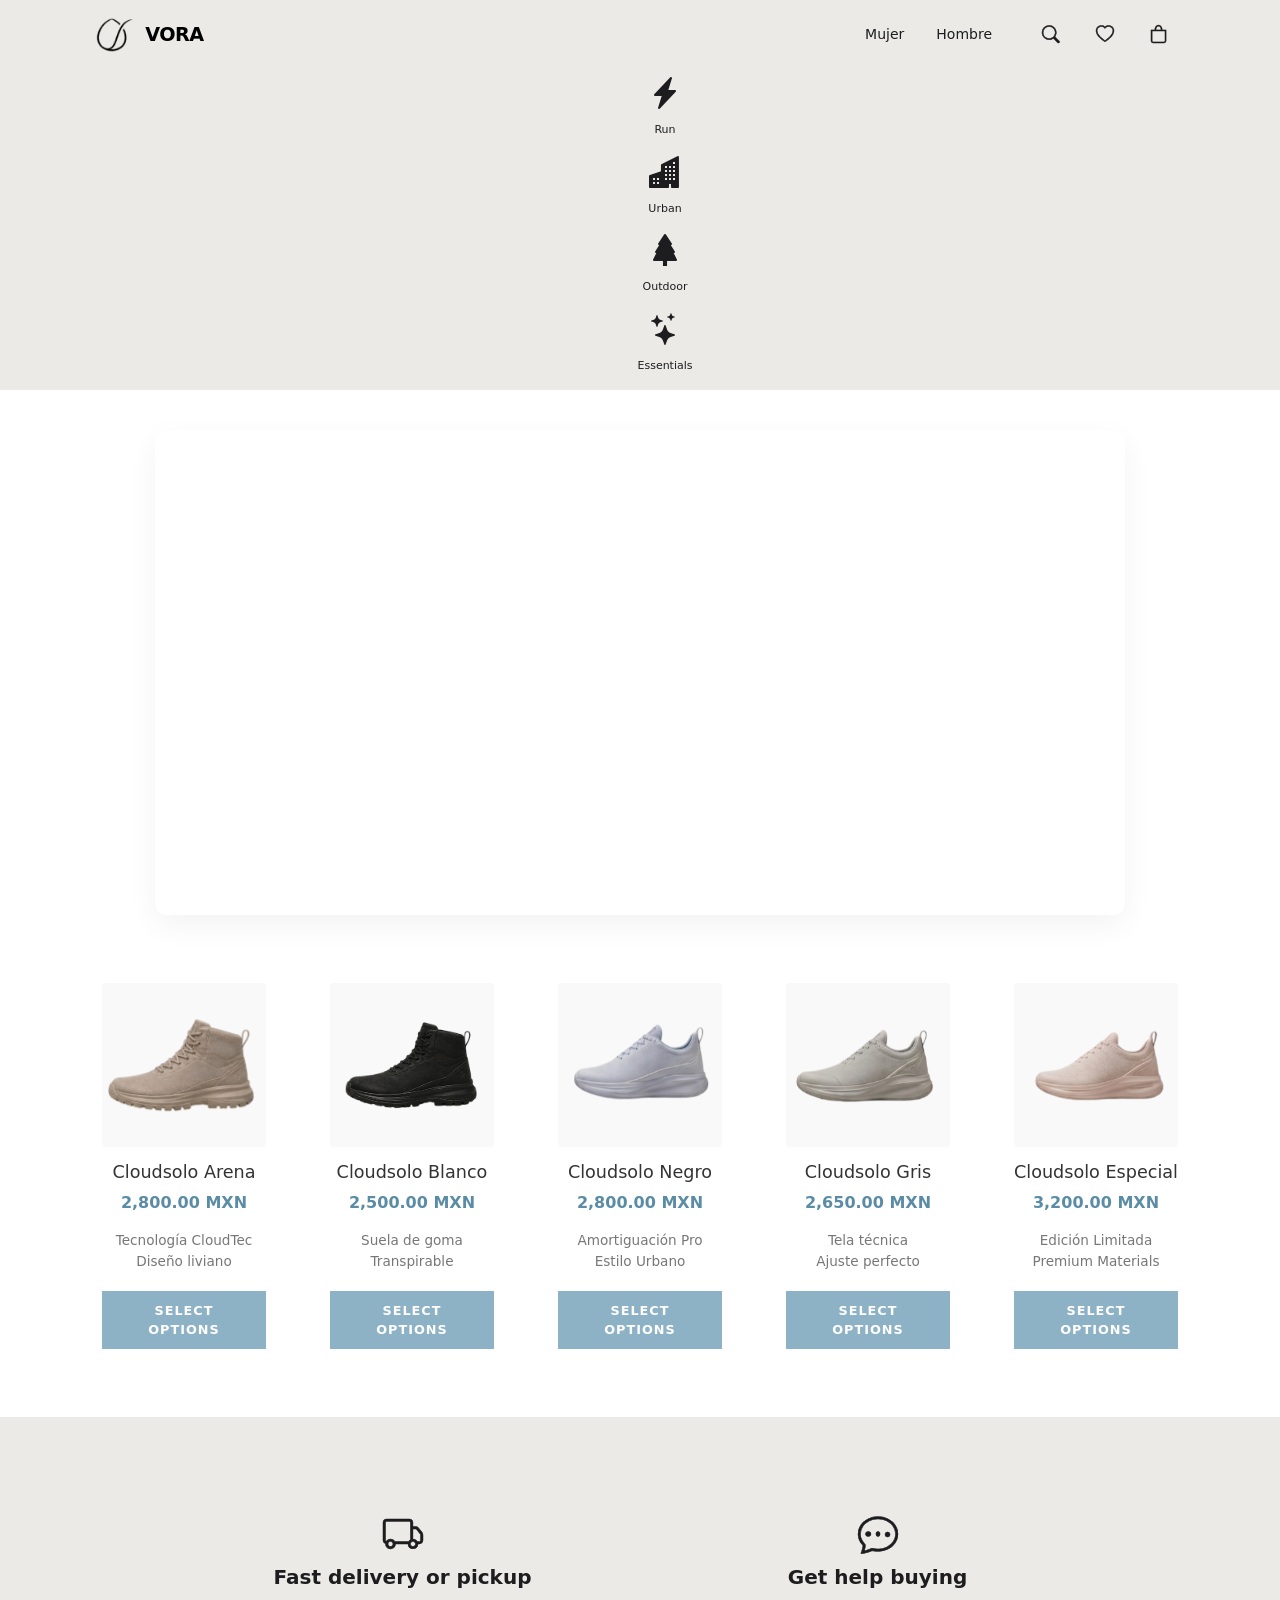
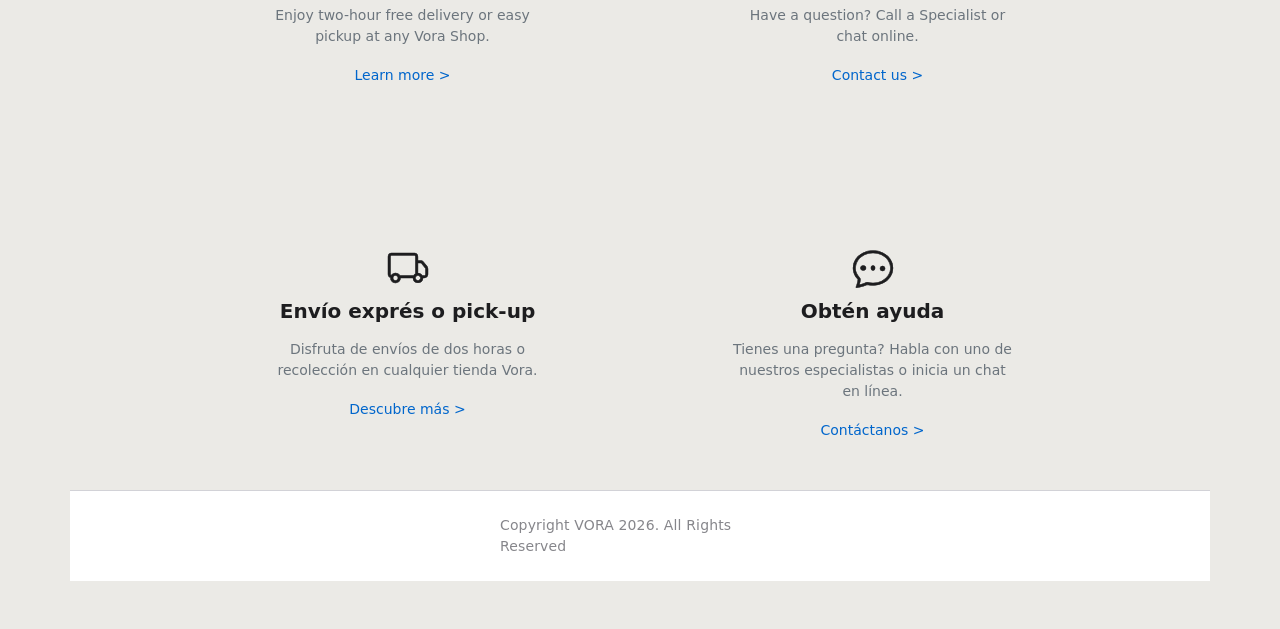
<file: index.html>
<!DOCTYPE html>
<html lang="es">
<head>
    <meta charset="UTF-8">
    <meta name="viewport" content="width=device-width, initial-scale=1.0">
    <title>Vora Sport | Estética en Movimiento</title>
    <link rel="stylesheet" href="style.css">
    <!-- Íconos de Bootstrap -->
    <link rel="stylesheet" href="https://cdn.jsdelivr.net/npm/bootstrap-icons@1.11.0/font/bootstrap-icons.css">
    <!-- Bootstrap Estilo -->
    <link href="https://cdn.jsdelivr.net/npm/bootstrap@5.3.8/dist/css/bootstrap.min.css" rel="stylesheet" integrity="sha384-sRIl4kxILFvY47J16cr9ZwB07vP4J8+LH7qKQnuqkuIAvNWLzeN8tE5YBujZqJLB" crossorigin="anonymous">

</head>

<body>
    <!-- NAV BAR AXEL -->
    <nav class="navbar navbar-expand-lg fixed-top custom-navbar">
        <div class="container px-4">
            <a class="navbar-brand d-flex align-items-center" href="#">
                <img src="./Stock/logo.png" class="nav-logo" alt="Logo VORA">
                <span class="logo-text">VORA</span>
            </a>

            <div class="collapse navbar-collapse" id="navPrincipal">
                <ul class="navbar-nav ms-auto align-items-center">
                    <li class="nav-item">
                        <a class="nav-link mx-2" href="#">Mujer</a>
                    </li>
                    <li class="nav-item">
                        <a class="nav-link mx-2" href="#">Hombre</a>
                    </li>

                    <li class="nav-item ms-lg-3">
                        <a class="nav-link px-2" href="#" title="Buscar">
                            <i class="bi bi-search"></i>
                        </a>
                    </li>
                    <li class="nav-item">
                        <a class="nav-link px-2" href="#" title="Favoritos">
                            <i class="bi bi-heart"></i>
                        </a>
                    </li>
                    <li class="nav-item">
                        <a class="nav-link px-2" href="#" title="Carrito">
                            <i class="bi bi-bag"></i>
                        </a>
                    </li>
                </ul>
            </div>
        </div>
    </nav>
    <!-- NAVBAR AXEL -->

<!--Mini carrusel-->
    <nav class="chapter-nav">
        <div class="chapter-content">
            <ul class="chapter-list">
                <li class="chapter-item text-center">
                    <a href="#" class="d-flex flex-column">
                        <i class="bi-lightning-charge-fill fs-2 mb-1"></i>
                        <span class="chapter-label">Run</span>
                    </a>
                </li>
                <li class="chapter-item">
                    <a href="#" class="d-flex flex-column">
                        <i class="bi-buildings-fill fs-2 mb-1"></i>
                        <span class="chapter-label">Urban</span>
                    </a>
                </li>
                <li class="chapter-item">
                    <a href="#" class="d-flex flex-column">
                        <i class="bi-tree-fill fs-2 mb-1"></i>
                        <span class="chapter-label">Outdoor</span>
                    </a>
                </li>
                <li class="chapter-item">
                    <a href="#" class="d-flex flex-column">
                        <i class="bi-stars fs-2 mb-1"></i>
                        <span class="chapter-label">Essentials</span>
                    </a>
                </li>
            </ul>
        </div>
    </nav>
<!--Seccion Video-->
<div class="hero-video-container">
    <video autoplay muted loop playsinline preload="auto" class="hero-video">
        <source src="Video/video.mp4" type="video/mp4">
        Tu navegador no soporta video.
    </video>
    <div class="video-overlay-text">
        <h1>Seamless Pro.</h1>
        <p>Diseñado para desaparecer en tu piel.</p>
        <a href="#" class="btn-link">Más información ></a>
        <a href="#" class="btn-link">Comprar ></a>
    </div>
</div>

<!--regilla stock-->
<section class="container my-5">
    <div class="row row-cols-1 row-cols-md-3 row-cols-lg-5 g-4">
        
        <!--
        <div class="col">
            <div class="product-card">
                <div class="product-image-wrapper">
                    <img src="Stock/1.jpg" data-hover="Stock/1-hover.jpg" alt="Cloudsolo Arena" class="img-fluid product-img">
                </div>
                <div class="product-info">
                    <h3 class="product-title">Cloudsolo Arena</h3>
                    <p class="product-price">2,800.00 MXN</p>
                    <ul class="product-specs">
                        <li>Tecnología CloudTec</li>
                        <li>Diseño liviano</li>
                    </ul>
                    <button class="btn-select">SELECT OPTIONS</button>
                </div>
            </div>
        </div>
    -->

        <div class="col">
            <div class="product-card">
        <div class="product-image-wrapper">
            <img src="Stock/bota cafe 1.png" data-hover="Stock/bota cafe 3.png" alt="Cloudsolo Arena" class="img-fluid product-img">
        </div>
        <div class="product-info">
            <h3 class="product-title">Cloudsolo Arena</h3>
            <p class="product-price">2,800.00 MXN</p>
            <ul class="product-specs">
                <li>Tecnología CloudTec</li>
                <li>Diseño liviano</li>
            </ul>
            
            <a href="shoe-dark.html" class="text-decoration-none">
                <button class="btn-select w-100">SELECT OPTIONS</button>
            </a>
                    </div> 
            </div>
        </div>
        
        <div class="col">
            <div class="product-card">
                <div class="product-image-wrapper">
                    <img src="Stock/botas negras 1.png" data-hover="Stock/botas negras 3.png" alt="Cloudsolo Blanco" class="img-fluid product-img">
                </div>
                <div class="product-info">
                    <h3 class="product-title">Cloudsolo Blanco</h3>
                    <p class="product-price">2,500.00 MXN</p>
                    <ul class="product-specs">
                        <li>Suela de goma</li>
                        <li>Transpirable</li>
                    </ul>
                    <button class="btn-select">SELECT OPTIONS</button>
                </div>
            </div>
        </div>

        <div class="col">
            <div class="product-card">
                <div class="product-image-wrapper">
                    <img src="Stock/tenis azul 1.png" data-hover="Stock/tenis azul 3.png" alt="Cloudsolo Negro" class="img-fluid product-img">
                </div>
                <div class="product-info">
                    <h3 class="product-title">Cloudsolo Negro</h3>
                    <p class="product-price">2,800.00 MXN</p>
                    <ul class="product-specs">
                        <li>Amortiguación Pro</li>
                        <li>Estilo Urbano</li>
                    </ul>
                    <button class="btn-select">SELECT OPTIONS</button>
                </div>
            </div>
        </div>

        <div class="col">
            <div class="product-card">
                <div class="product-image-wrapper">
                    <img src="Stock/tenis gris 1.png" data-hover="Stock/tenis gris 3.png" alt="Cloudsolo Gris" class="img-fluid product-img">
                </div>
                <div class="product-info">
                    <h3 class="product-title">Cloudsolo Gris</h3>
                    <p class="product-price">2,650.00 MXN</p>
                    <ul class="product-specs">
                        <li>Tela técnica</li>
                        <li>Ajuste perfecto</li>
                    </ul>
                    <button class="btn-select">SELECT OPTIONS</button>
                </div>
            </div>
        </div>

        <div class="col">
            <div class="product-card">
                <div class="product-image-wrapper">
                    <img src="Stock/tenis rosa 1.png" data-hover="Stock/tenis rosa 3.png" alt="Cloudsolo Especial" class="img-fluid product-img">
                </div>
                <div class="product-info">
                    <h3 class="product-title">Cloudsolo Especial</h3>
                    <p class="product-price">3,200.00 MXN</p>
                    <ul class="product-specs">
                        <li>Edición Limitada</li>
                        <li>Premium Materials</li>
                    </ul>
                    <button class="btn-select">SELECT OPTIONS</button>
                </div>
            </div>
        </div>

    </div>
</section>
    </section>


        <!-- Sección envío y contacto -->
        <section class="services-section py-5">
            <div class="container">
                <div class="row justify-content-center g-4">
                    
                    <div class="col-md-5">
                        <div class="card h-100 bg-transparent border-0 text-center p-4">
                            <div class="card-body">
                                <i class="bi bi-truck fs-1 mb-3"></i>
                                <h3 class="h5 fw-bold mb-3">Fast delivery or pickup</h3>
                                <p class="text-secondary small mb-3">
                                    Enjoy two-hour free delivery or easy pickup at any Vora Shop.
                                </p>
                                <a href="#" class="text-decoration-none custom-link">Learn more &gt;</a>
                            </div>
                        </div>
                    </div>

                    <div class="col-md-5">
                        <div class="card h-100 bg-transparent border-0 text-center p-4">
                            <div class="card-body">
                                <i class="bi bi-chat-dots fs-1 mb-3"></i>
                                <h3 class="h5 fw-bold mb-3">Get help buying</h3>
                                <p class="text-secondary small mb-3">
                                    Have a question? Call a Specialist or chat online.
                                </p>
                                <a href="#" class="text-decoration-none custom-link">Contact us &gt;</a>
                            </div>
                        </div>
                    </div>

        <!-- Sección envío y contacto -->
        <section class="services-section pt-5">
            <div class="container">
                <div class="row justify-content-center g-4">
                    
                    <div class="col-md-5">
                        <div class="card h-100 bg-transparent border-0 text-center p-4">
                            <div class="card-body">
                                <i class="bi bi-truck fs-1 mb-3"></i>
                                <h3 class="h5 fw-bold mb-3">Envío exprés o pick-up</h3>
                                <p class="text-secondary small mb-3">
                                    Disfruta de envíos de dos horas o recolección en cualquier tienda Vora.
                                </p>
                                <a href="#" class="text-decoration-none custom-link">Descubre más &gt;</a>
                            </div>
                        </div>
                    </div>

                    <div class="col-md-5">
                        <div class="card h-100 bg-transparent border-0 text-center p-4">
                            <div class="card-body">
                                <i class="bi bi-chat-dots fs-1 mb-3"></i>
                                <h3 class="h5 fw-bold mb-3">Obtén ayuda</h3>
                                <p class="text-secondary small mb-3">
                                    Tienes una pregunta? Habla con uno de nuestros especialistas o inicia un chat en línea.
                                </p>
                                <a href="#" class="text-decoration-none custom-link">Contáctanos &gt;</a>
                            </div>
                        </div>
                    </div>

                </div>
            </div>
        </section>
    </main>

    <!-- FOOTER AXEL -->
    <footer class="footer-aura mt-2">
        <div class="container py-4">
            <div class="row">
                <div class="col-12 text-start">
                    <p class="mb-0 copyright-text">Copyright VORA 2026. All Rights Reserved</p>
                </div>
            </div>
        </div>
    </footer>
    <!-- FOOTER AXEL -->

    <!-- Script bootstrap -->
    <script src="https://cdn.jsdelivr.net/npm/bootstrap@5.3.8/dist/js/bootstrap.bundle.min.js" integrity="sha384-FKyoEForCGlyvwx9Hj09JcYn3nv7wiPVlz7YYwJrWVcXK/BmnVDxM+D2scQbITxI" crossorigin="anonymous"></script>
    <script src="script.js"></script>
</body>
</html>
</file>
<file: style.css>
:root {
    /* Fondos VORA (Basados en tu imagen) */
    --bg-main: #EBEAE6;        /* Tono arena/crema principal */
    --bg-card-light: #F2F1EE;  /* Blanco roto */
    --bg-stone: #D6D5D1;       /* Gris piedra cálido */
    --bg-white: #FFFFFF;
    
    /* Textos Estilo Apple/Axel */
    --text-header: #1D1D1F;    /* Negro Apple */
    --text-body: #424245;      /* Gris oscuro */
    --text-muted: #86868B;     /* Gris suave (Copyright) */
    
    /* Acentos */
    --apple-link: #0066CC;
    --btn-blue: #0071E3;
    --btn-select: #8eb2c5;     /* Color azul suave Axel */
}

/* --- RESET & BASE --- */
* { 
    margin: 0; 
    padding: 0; 
    box-sizing: border-box; 
    -webkit-font-smoothing: antialiased; 
}

body {
    background-color: var(--bg-main); /* Fondo orgánico unificado */
    font-family: -apple-system, BlinkMacSystemFont, "SF Pro Display", sans-serif;
    color: var(--text-header);
    padding-top: 70px; /* Espacio para la navbar fija de Axel */
    overflow-x: hidden;
}

/* --- NAVBAR (ESTILO AXEL + BLUR VORA) --- */
.custom-navbar {
    position: fixed;
    top: 0;
    width: 100%;
    height: 70px;
    background-color: var(--bg-main);
    backdrop-filter: saturate(180%) blur(20px);
    border-bottom: none !important;
    box-shadow: none !important;
    z-index: 9999;
    display: flex;
    align-items: center;
}

.nav-logo {
    height: 40px; /* Ajusta este valor hasta que se vea como quieres */
    width: auto;   /* Esto asegura que el ancho sea proporcional */
    margin-right: 10px; /* Espacio opcional entre el logo y el texto */
}

.logo-text {
    font-weight: 600;
    letter-spacing: -0.5px;
    font-size: 1.2rem;
    color: #000;
    text-decoration: none;
}

.custom-navbar .nav-link {
    color: var(--text-header) !important;
    font-size: 14px;
    font-weight: 400;
    transition: opacity 0.2s ease;
    margin: 0 10px;
    text-decoration: none;
}

.custom-navbar .nav-link:hover {
    opacity: 0.6;
}

/* Iconos de la Navbar */
.bi {
    font-size: 1.1rem;
    -webkit-text-stroke: 0.5px;
}

/* --- CHAPTER NAV (CARRUSEL) --- */
.chapter-nav {
    background: var(--bg-main);/*var(--bg-white);*/
    /*border-bottom: 1px solid #d2d2d7;*/
    /*padding: 0px 0;*/
}

.chapter-content {
    max-width: 100%;
    overflow-x: auto;
    scrollbar-width: none; /* Firefox */
    display: flex;
    justify-content: center;
}

.chapter-content::-webkit-scrollbar { display: none; } /* Chrome/Safari */

.chapter-list {
    display: flex;
    gap: 30px;
    padding: 0px 20px;
    list-style: none;
    scroll-snap-type: x mandatory;
}

.chapter-item {
    flex: 0 0 auto;
    scroll-snap-align: center;
    text-align: center;
    width: 90px;
}

.chapter-item a { text-decoration: none; color: var(--text-header); }

.icon-placeholder, .icon-circle {
    width: 60px;
    height: 60px;
    background: var(--bg-card-light);
    border-radius: 50%;
    margin: 0 auto 8px;
    display: flex;
    align-items: center;
    justify-content: center;
    font-size: 24px;
    transition: transform 0.2s ease;
}

.chapter-item:hover .icon-placeholder,
.chapter-item:hover .icon-circle {
    transform: scale(1.1);
}

.chapter-label { font-size: 11px; font-weight: 400; }

/* --- HERO --- */
.hero {
    padding: 80px 20px;
    text-align: center;
    background-color: var(--bg-main);
}

.headline-xl { font-size: 56px; font-weight: 700; letter-spacing: -0.015em; }
.subheadline { font-size: 24px; color: var(--text-body); margin: 10px 0 30px; }

/* --- PRODUCT GRID & CARDS (STOCK DE TENIS) --- */
/* 1. Mantenemos tu grid pero lo hacemos flexible */
.product-grid {
    display: grid;
    grid-template-columns: repeat(4, 1fr);
    gap: 15px;
    padding: 15px;
    background-color: var(--bg-main);
}

/* 2. Tu card con el efecto de elevación intacto */
.product-card {
    background-color: var(--bg-white);
    border: none;
    padding: 20px;
    text-align: center;
    display: flex;
    flex-direction: column;
    height: 100%;
    transition: transform 0.4s cubic-bezier(0.165, 0.84, 0.44, 1),
                box-shadow 0.4s cubic-bezier(0.165, 0.84, 0.44, 1);
    cursor: pointer;
    position: relative;
}

.product-card:hover {
    transform: translateY(-10px);
    box-shadow: 0 15px 35px rgba(0, 0, 0, 0.08); /* Sombra un poco más marcada para el hover */
}

/* 3. El contenedor de la imagen */
.product-image-wrapper {
    aspect-ratio: 1 / 1;
    display: flex;
    align-items: center;
    justify-content: center;
    margin-bottom: 15px;
    background-color: #f9f9f9;
    border-radius: 4px;
    overflow: hidden;
    position: relative; /* Por si decides usar el método absolute después */
}

/* 4. LA CLAVE: La imagen con transición de opacidad para el JS */
.product-img {
    width: 100%;
    height: 100%;
    object-fit: contain;
    transition: opacity 0.3s ease-in-out; /* Esta línea hace que el cambio de JS sea suave */
    will-change: opacity;
}

/* 5. Textos y precios */
.product-title { 
    font-size: 1.1rem; 
    font-weight: 500; 
    color: #333; 
    margin-bottom: 8px; 
}

.product-price { 
    font-size: 1rem; 
    color: #5a8ca5; 
    font-weight: 600; 
    margin-bottom: 15px; 
}

/* 6. Lista de especificaciones (Opcional por si la usas) */
.product-specs {
    list-style: none;
    padding: 0;
    margin-bottom: 20px;
    font-size: 0.85rem;
    color: #777;
    flex-grow: 1; /* Esto empuja el botón siempre al fondo de la card */
}

/* 7. El botón con tu variable de color */
.btn-select {
    background-color: var(--btn-select);
    color: white;
    border: none;
    padding: 10px 20px;
    font-size: 0.8rem;
    font-weight: bold;
    letter-spacing: 1px;
    text-transform: uppercase;
    cursor: pointer;
    transition: background-color 0.3s ease, transform 0.2s ease;
    margin-top: auto; /* Asegura alineación aunque los textos varíen */
}

.btn-select:hover { 
    background-color: #7a9eb0;
    transform: scale(1.02); /* Pequeño feedback al pasar sobre el botón */
}

/* --- FOOTER AURA (AXEL) --- */
.footer-aura {
    background-color: var(--bg-white);
    /*border-top: 1px solid #d2d2d7;*/
    padding: 0px 20px;
    text-align: center;
}

.copyright-text {
    color: var(--text-muted);
    font-size: 14px;
    font-weight: 400;
    letter-spacing: 0.01em;
}

/* --- RESPONSIVIDAD --- */
@media (max-width: 991.98px) {
    .product-grid { grid-template-columns: repeat(2, 1fr); }
    .navbar-nav { background-color: white; padding: 20px; text-align: center; }
}

@media (max-width: 600px) {
    .product-grid { grid-template-columns: 1fr; }
    .headline-xl { font-size: 38px; }
}

/*video centro*/
.hero-video-container {
    position: relative; 
    width: 100%;
    max-width: 1000px; 
    margin: 40px auto; 
    padding: 0 15px;
}

.hero-video {
    width: 100%;
    height: auto;
    display: block;
    border-radius: 12px; 
    box-shadow: 0 10px 30px rgba(0,0,0,0.05); 
    object-fit: cover;
}

.video-overlay-text {
    position: absolute;
    bottom: 6%; 
    left: 50%;
    transform: translateX(-50%);
    text-align: center;
    color: white;
    width: 80%;
    padding: 15px;
    backdrop-filter: none;
}

.video-overlay-text h1 {
    font-size: 2.5rem;
    font-weight: 700;
    letter-spacing: -1px; 
    margin-bottom: 10px;
    color: #ffffff;
}

.video-overlay-text p {
    font-size: 2.1rem;
    color: #ffffff;
    margin-bottom: 20px;
}

.links {
    display: flex;
    justify-content: center;
    gap: 20px;
}

.btn-link {
    font-size: 1.1rem;
    color: #ffffff;
    text-decoration: none;
    font-weight: 500;
    transition: color 0.2s ease;
}

.btn-link:hover {
    color: #004499;
    text-decoration: underline;
}

/* Sección envío y contacto */

/* Color gris claro de fondo para la sección*/
.services-section {
    background-color: var(--bg-main);
}

/* Color de los íconos */
.services-section .bi {
    color: #1d1d1f;
}

/* Títulos y textos */
.services-section h3 {
    color: #1d1d1f;
}

.services-section p {
    line-height: 1.5;
    max-width: 280px; /* Limitamos el ancho del texto para que se vea centrado y ordenado */
    margin-left: auto;
    margin-right: auto;
}

/* Estilo del enlace (Link) */
.custom-link {
    color: #0066cc;
    font-size: 14px;
}

.custom-link:hover {
    text-decoration: underline !important;
}
/* Sección envío y contacto*/


/* ==========================================================================
   ESTILOS PARA LA PÁGINA DE DETALLES (shoe-dark.html)
   ========================================================================== */
/* Contenedor principal de detalles */
.product-details-container {
    display: grid;
    grid-template-columns: 1.2fr 1fr;
    gap: 50px;
    background: var(--bg-white);
    padding: 40px;
    border-radius: 12px;
    box-shadow: 0 10px 30px rgba(0,0,0,0.03);
}
/* Galería de imágenes */
.gallery-column {
    background: var(--bg-white);
    border-bottom: 1px solid #d2d2d7;
    padding: 10px 0;
}

.chapter-content {
    max-width: 100%;
    overflow-x: auto;
    scrollbar-width: none; /* Firefox */
    display: flex;
    justify-content: center;
}
.chapter-content::-webkit-scrollbar { display: none; } /* Chrome/Safari */

.chapter-list {
    display: flex;
    flex-direction: column;
    gap: 10px;
    width: 80px;
}
#thumb-list img {
    width: 100%;
    aspect-ratio: 1;
    object-fit: cover;
    cursor: pointer;
    border: 1px solid transparent;
    border-radius: 4px;
    background: var(--bg-card-light);
    transition: 0.2s;
}
#thumb-list img:hover {
    border-color: var(--accent-blue);
}

.main-image {
    flex-grow: 1;
    background: var(--bg-card-light);
    border-radius: 8px;
    border-radius: 50%;
    margin: 0 auto 8px;
    display: flex;
    align-items: center;
    justify-content: center;
    font-size: 24px;
    transition: transform 0.2s ease;
}
/* Columna de información */
.headline-details {
    font-size: 2.5rem;
    font-weight: 700;
    margin-bottom: 10px;
    color: var(--text-header);
}
.price-details {
    font-size: 1.5rem;
    color: var(--accent-blue);
    font-weight: 600;
    margin-bottom: 30px;
.chapter-item:hover .icon-placeholder,
.chapter-item:hover .icon-circle {
    transform: scale(1.1);
}

.specs-list {
    list-style: none;
    padding: 20px 0;
    border-top: 1px solid #d2d2d7;
    border-bottom: 1px solid #d2d2d7;
    margin-bottom: 30px;
}
.specs-list li {
    font-size: 0.95rem;
    color: var(--text-body);
    margin-bottom: 8px;
    display: flex;
    align-items: center;
}
.specs-list li::before {
    content: "•";
    color: var(--btn-select);
    font-weight: bold;
    margin-right: 10px;
}
/* Botones y Selectores */
.purchase-actions {
    display: flex;
    gap: 15px;
    margin-top: 20px;
}
.quantity-selector {
    display: flex;
    border: 1px solid #d2d2d7;
    border-radius: 8px;
    overflow: hidden;
}
.btn-qty {
    background: none;
    border: none;
    padding: 10px 15px;
    cursor: pointer;
    font-weight: bold;
}
.quantity-selector input {
    width: 40px;
    text-align: center;
    border: none;
    background: none;
}
.btn-add-cart {
    flex-grow: 1;
    background-color: var(--btn-select);
    color: white;
    border: none;
    border-radius: 8px;
    font-weight: 600;
    transition: 0.3s;
}
.btn-add-cart:hover {
    background-color: #7a9eb0;
}
/* Responsividad para la página de detalles */
@media (max-width: 991px) {
    .product-details-container {
        grid-template-columns: 1fr;
        padding: 20px;
    }
    .gallery-column {
        flex-direction: column-reverse;
    }
    .thumbnails {
        flex-direction: row;
        width: 100%;
        overflow-x: auto;
    }
}
    .product-details-container { grid-template-columns: 1fr; padding: 20px; }
    .product-grid { grid-template-columns: repeat(2, 1fr); }

    padding: 0;
    margin-bottom: 20px;
    font-size: 0.85rem;
    color: #777;
    flex-grow: 1; /* Esto empuja el botón siempre al fondo de la card */
}

/* 7. El botón con tu variable de color */
.btn-select {
    background-color: var(--btn-select);
    color: white;
    border: none;
    padding: 10px 20px;
    font-size: 0.8rem;
    font-weight: bold;
    letter-spacing: 1px;
    text-transform: uppercase;
    cursor: pointer;
    transition: background-color 0.3s ease, transform 0.2s ease;
    margin-top: auto; /* Asegura alineación aunque los textos varíen */
}

.btn-select:hover { 
    background-color: #7a9eb0;
    transform: scale(1.02); /* Pequeño feedback al pasar sobre el botón */
}

/* --- FOOTER AURA (AXEL) --- */
.footer-aura {
    background-color: var(--bg-white);
    border-top: 1px solid #d2d2d7;
    padding: 0px 20px;
    text-align: center;
}

.copyright-text {
    color: var(--text-muted);
    font-size: 14px;
    font-weight: 400;
    letter-spacing: 0.01em;
}

/* --- RESPONSIVIDAD --- */
@media (max-width: 991.98px) {
    .product-grid { grid-template-columns: repeat(2, 1fr); }
    .navbar-nav { background-color: white; padding: 20px; text-align: center; }
}

@media (max-width: 600px) {
    .product-grid { grid-template-columns: 1fr; }
    .headline-xl { font-size: 38px; }
}

/*video centro*/
.hero-video-container {
    position: relative; 
    width: 100%;
    max-width: 1000px; 
    margin: 40px auto; 
    padding: 0 15px;
}

.hero-video {
    width: 100%;
    height: auto;
    display: block;
    border-radius: 12px; 
    box-shadow: 0 10px 30px rgba(0,0,0,0.05); 
    object-fit: cover;
}

.video-overlay-text {
    position: absolute;
    bottom: 6%; 
    left: 50%;
    transform: translateX(-50%);
    text-align: center;
    color: white;
    width: 80%;
    padding: 15px;
    backdrop-filter: none;
}

.video-overlay-text h1 {
    font-size: 2.5rem;
    font-weight: 700;
    letter-spacing: -1px; 
    margin-bottom: 10px;
    color: #ffffff;
}

.video-overlay-text p {
    font-size: 2.1rem;
    color: #ffffff;
    margin-bottom: 20px;
}

.links {
    display: flex;
    justify-content: center;
    gap: 20px;
}

.btn-link {
    font-size: 1.1rem;
    color: #ffffff;
    text-decoration: none;
    font-weight: 500;
    transition: color 0.2s ease;
}

.btn-link:hover {
    color: #004499;
    text-decoration: underline;
}

/* Sección envío y contacto */

/* Color gris claro de fondo para la sección*/
.services-section {
    background-color: var(--bg-main);
}

/* Color de los íconos */
.services-section .bi {
    color: #1d1d1f;
}

/* Títulos y textos */
.services-section h3 {
    color: #1d1d1f;
}

.services-section p {
    line-height: 1.5;
    max-width: 280px; /* Limitamos el ancho del texto para que se vea centrado y ordenado */
    margin-left: auto;
    margin-right: auto;
}

/* Estilo del enlace (Link) */
.custom-link {
    color: #0066cc;
    font-size: 14px;
}

.custom-link:hover {
    text-decoration: underline !important;
}
/* Sección envío y contacto*/
</file>
